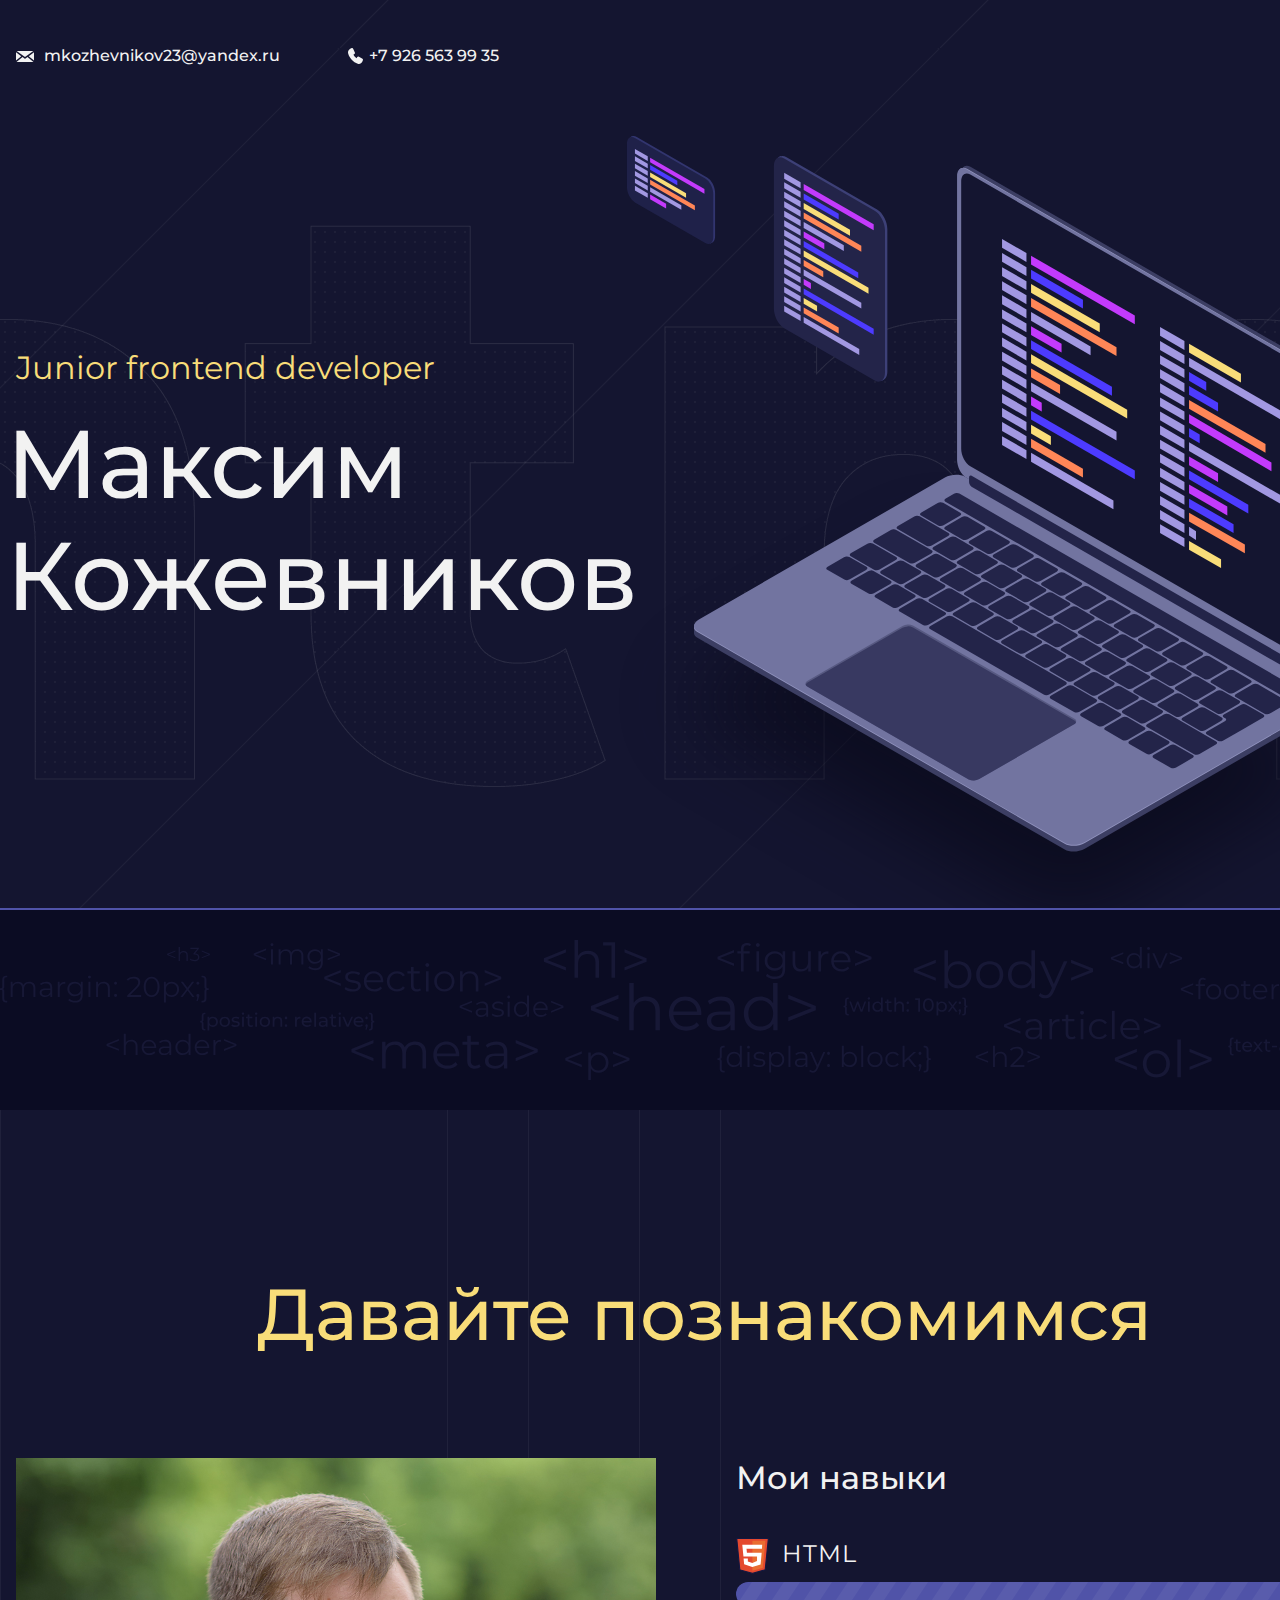
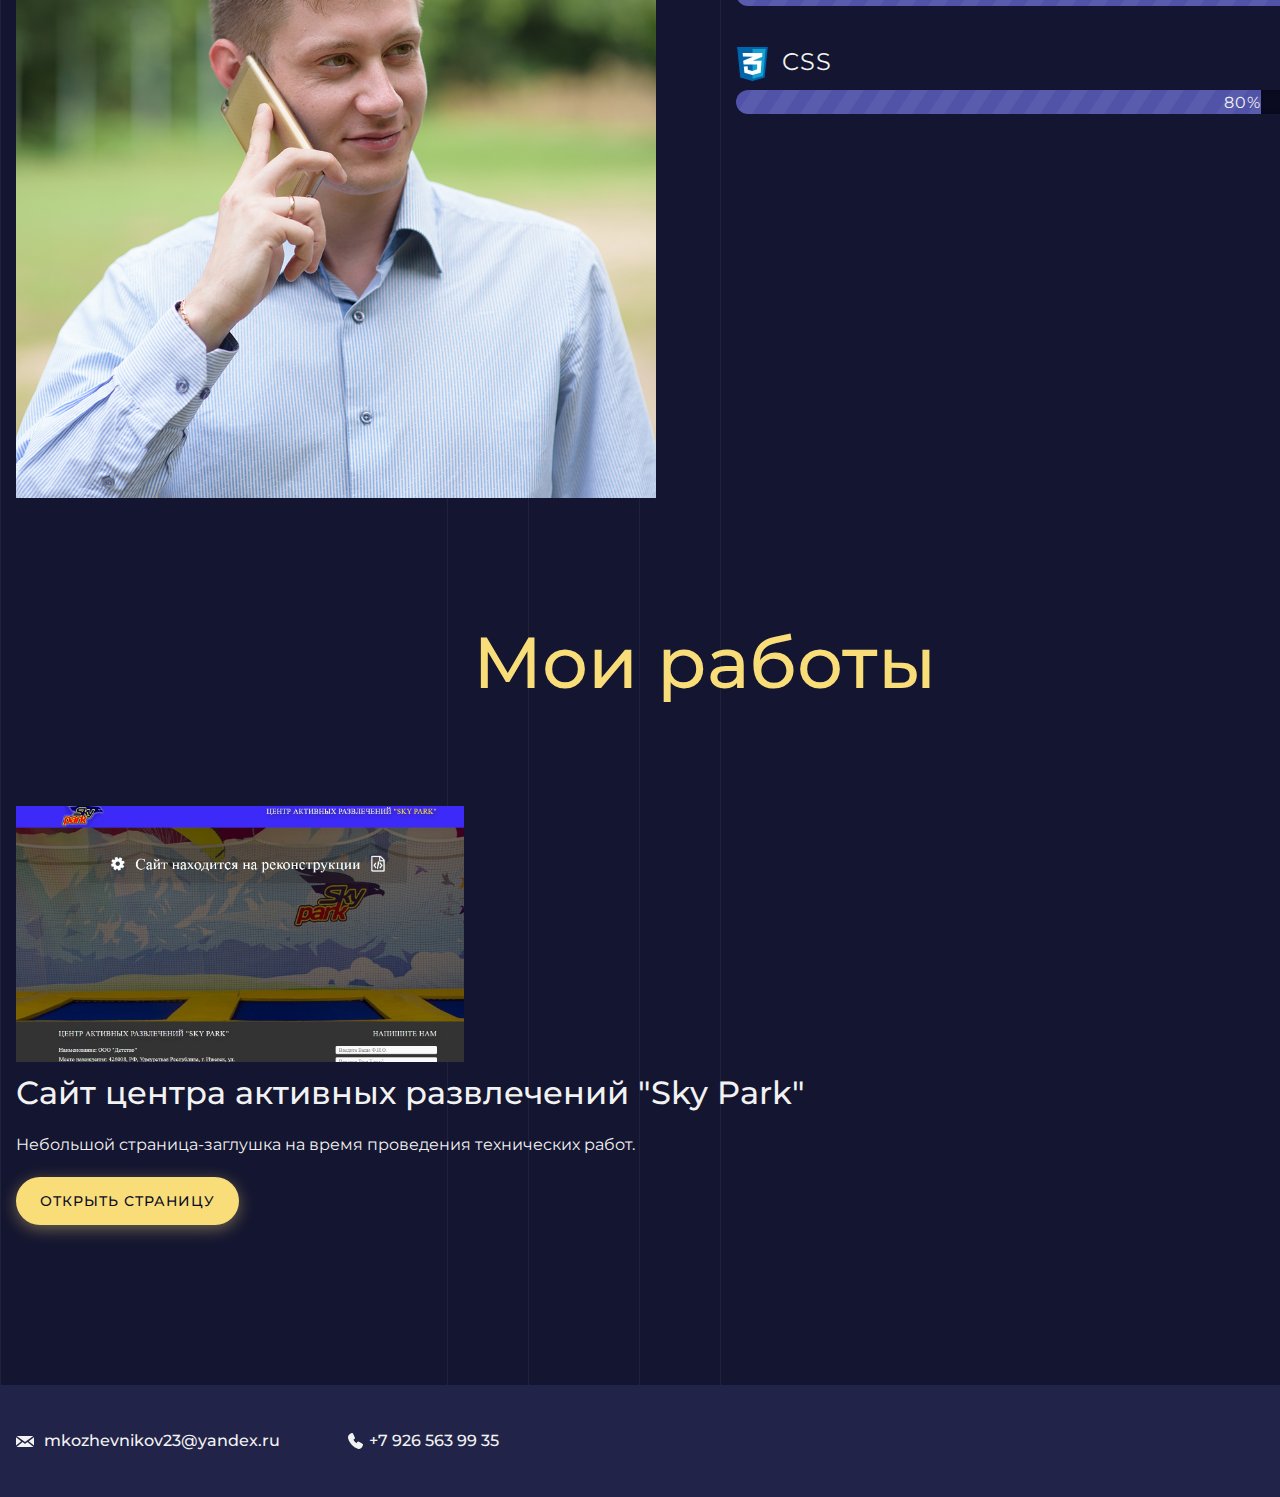
<file: index.html>
<!DOCTYPE html>
<html lang="ru">
  <head>
    <meta charset="UTF-8">
    <link rel="stylesheet" href="style.css">
    <title>Портфолио Junior frontend developer</title>
    <link href="https://fonts.googleapis.com/css?family=Montserrat:400,500,700|Old+Standard+TT&display=swap&subset=cyrillic" rel="stylesheet">
  </head>

  <body>
    <header class="page-header">
    	<div class="container">
    		<a href="mailto:mkozhevnikov23@yandex.ru" class="header-email">mkozhevnikov23@yandex.ru</a>
    		<a href="tel:+79265639935" class="header-phone">+7 926 563 99 35</a>
    	</div>
    </header>

    <section class="hero-image">
    	<div class="container">
    		<h1 class="heading">Максим Кожевников</h1>
      		<p>Junior frontend developer</p>
    	</div>
    </section>

    <section class="intro">
    	<div class="container">
    		<h2 class="subheading">Давайте познакомимся</h2>
    		<figure class="user-image">
			  <img src="files/Maksim.jpg" width="928" height="536" alt="Фото Кожевников Максим">
			</figure>
			<!-- <div>
		      <h3>Пара слов о себе</h3>
		      <p>Здесь будет краткая биография.</p>
		    </div>
			<div>
		      <h3>Чем могу быть полезен</h3>
		      <p>Текст о том, чем могу быть полезен.</p>
		    </div> -->

		    <div class="skills">
		    	<h3>Мои навыки</h3>
		    	<dl class="skills-list">
		    		<dt class="skill-html">HTML</dt>
		    		<dd class="level"><div style="width: 90%;">90%</div></dd>
		    		<dt class="skill-css">CSS</dt>
		    		<dd class="level"><div style="width: 80%;">80%</div></dd>
		    	</dl>
		    </div>
    	</div>
    </section>

    <section class="portfolio">
    	<div class="container">
    		<h2 class="subheading">Мои работы</h2>
				<figure class="project-image">
				  <img src="files/project-sp.jpg" width="928" height="536" alt="Cайт инструктора Кекса">
				</figure>
		      <h3>Сайт центра активных развлечений "Sky Park"</h3>
		      <p>Небольшой страница-заглушка на время проведения технических работ.</p>
		      <a class="button" href="source/project/sp/index.html">Открыть страницу</a>

		      <!-- <h3>Блог начинающего верстальщика</h3>
		      <p>Статический блог про обучение HTML и CSS.</p> -->
    	</div>
    </section>

    <footer class="page-footer">
    	<div class="container">
    		<a class="footer-email" href="mailto:mkozhevnikov23@yandex.ru">mkozhevnikov23@yandex.ru</a>
    		<a class="footer-phone" href="tel:+79265639935">+7 926 563 99 35</a>
    	</div>
    </footer>
  </body>
</html>
</file>
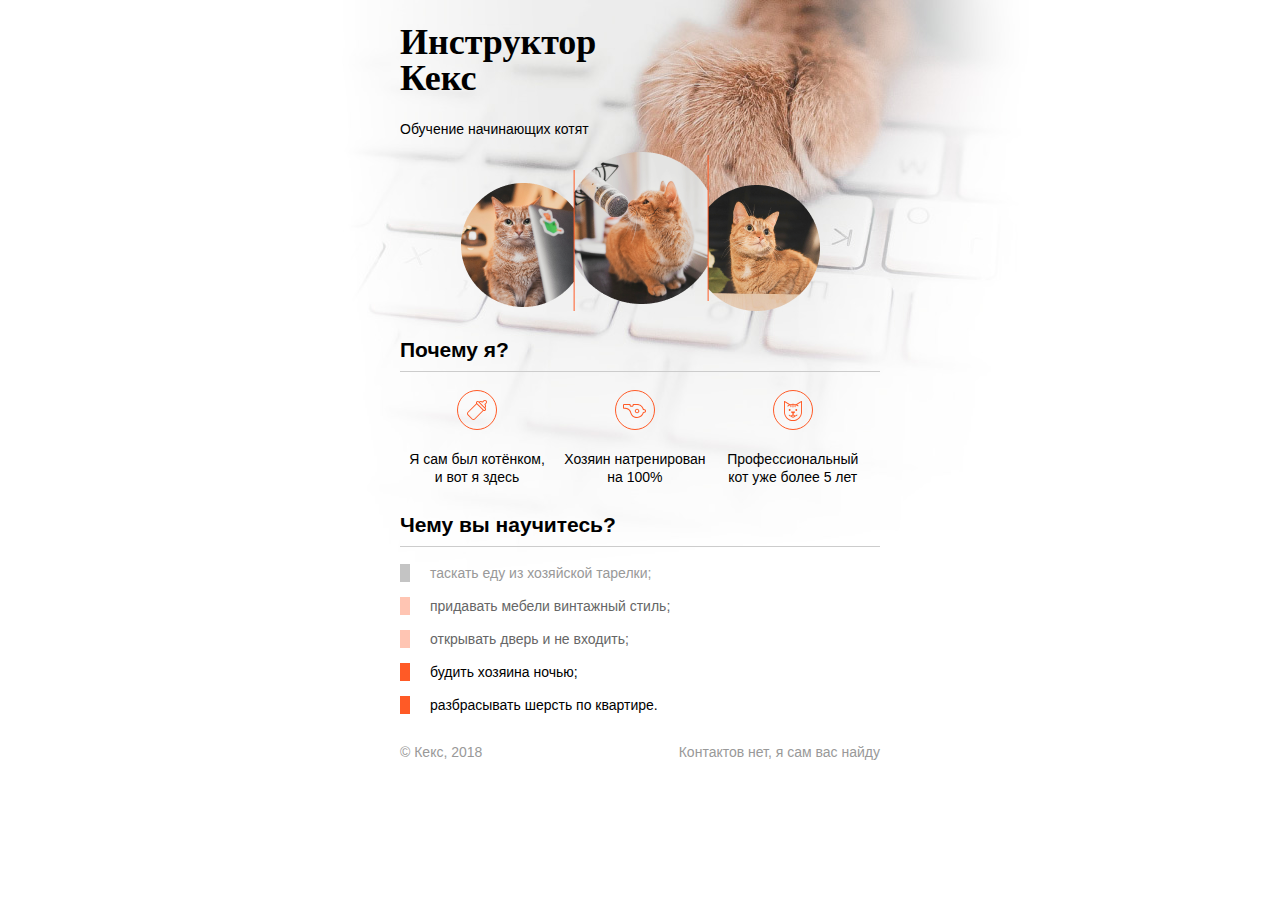
<file: source/project/index.html>
<!DOCTYPE html>
<html lang="ru">
  <head>
    <meta charset="utf-8">
    <title>Инструктор Кекс</title>
    <link rel="stylesheet" href="style.css">
  </head>
  <body>
    <div class="container">
      <header class="site-header">
        <h1>Инструктор Кекс</h1>
        <p>Обучение начинающих котят</p>
        <img src="img/keks.png">
      </header>

      <section class="features">
        <h2>Почему я?</h2>
        <p class="feature-kitten">Я сам был котёнком, и вот я здесь</p>
        <p class="feature-train">Хозяин натренирован на 100%</p>
        <p class="feature-cat">Профессиональный кот уже более 5 лет</p>
      </section>

      <section class="skills">
        <h2>Чему вы научитесь?</h2>
        <ul class="skills-list">
          <li class="skills-item">таскать еду из хозяйской тарелки;</li>
          <li class="skills-item standart">придавать мебели винтажный стиль;</li>
          <li class="skills-item standart">открывать дверь и не входить;</li>
          <li class="skills-item vip">будить хозяина ночью;</li>
          <li class="skills-item vip">разбрасывать шерсть по квартире.</li>
        </ul>
      </section>

      <footer class="site-footer">
        <p>© Кекс, 2018</p>
        <p>Контактов нет, я сам вас найду</p>
      </footer>
    </div>
  </body>
</html>
</file>
<file: style.css>
body {
  position: relative;
  margin: 0;
  min-width: 1408px;
  font-family: "Montserrat", "Helvetica", "Arial", sans-serif;
  font-size: 16px;
  line-height: 32px;
  color: #f2f2f2;
  background-color: #141530;
  background-image: url("img/pattern-lines-hero.svg");
  background-position: center;
}

.container {
  max-width: 1408px;
  margin: 0 auto;
  padding: 0 16px;
}

.page-header {
  margin: 0;
  padding: 40px 0;
}

.page-header a,
.page-footer a {
  position: relative;
  margin-right: 64px;
  padding-bottom: 10px;
  padding-top: 9px;
  font-weight: 500;
  text-decoration: none;
  background-repeat: no-repeat;
  background-position: left;
  color: inherit;
}

.page-header a:focus,
.page-header a:hover,
.page-footer a:focus,
.page-footer a:hover {
  color: #f9dd79;
}

.page-header a::after,
.page-footer a::after {
  position: absolute;
  content: "";
  bottom: 0;
  left: 0;
  width: 0;
  height: 2px;
  background-color: #f9dd79;
  transition: width 200ms;
}

.page-header a:hover::after,
.page-footer a:hover::after {
  width: 100%;
}

.header-email,
.footer-email {
  padding-left: 28px;
  background-image: url("img/icon-email.svg");
}

.header-email:focus,
.header-email:hover,
.footer-email:focus,
.footer-email:hover {
  background-image: url("img/icon-email-alt.svg");
}

.header-phone,
.footer-phone {
  padding-left: 21px;
  background-image: url("img/icon-phone.svg");
}

.header-phone:focus,
.header-phone:hover,
.footer-phone:focus,
.footer-phone:hover {
  background-image: url("img/icon-phone-alt.svg");
}

.page-header a:active,
.page-footer a:active {
  opacity: 0.5;
}

.hero-image {
  position: relative;
  padding-top: 200px;
  height: 798px;
  background-image: url("img/bg-html.png");
  background-repeat: no-repeat;
  background-position-x: center;
  background-position-y: 48px;
}

.hero-image .container {
  display: flex;
  flex-direction: column;
}

.hero-image::before {
  position: absolute;
  content: "";
  top: 24px;
  left: calc(50vw - 32px);
  width: 800px;
  height: 800px;
  background-image: url("img/hero-image.svg");
  background-repeat: no-repeat;
}

.hero-image::after {
  position: absolute;
  content: "";
  height: 200px;
  width: 100%;
  bottom: 0;
  background-color: #0b0c23;
  background-image: url("img/bg-tags.svg");
  background-position: center;
  background-repeat: no-repeat;
  border-top: 2px solid #5053a8;
}

.heading {
  z-index: 1;
  order: 2;
  margin: 0 0 0 -10px;
  width: 815px;
  font-size: 96px;
  line-height: 112px;
  font-weight: 500;
}

.hero-image p {
  z-index: 1;
  order: 1;
  margin: 0;
  padding: 32px 0;
  padding-bottom: 16px;
  font-size: 32px;
  line-height: 48px;
  color: #f9dd79;
}

.intro,
.portfolio {
  background-color: #141530;
  background-image: url("img/pattern-lines.svg");
  background-repeat: repeat-y;
  background-position-x: center;
}

.intro {
  padding-top: 160px;
  padding-bottom: 120px;
  min-height: 828px;
}

.subheading {
  margin: 0 0 100px;
  text-align: center;
  font-size: 72px;
  line-height: 88px;
  font-weight: 500;
  color: #f9dd79;
}

.intro .container {
  position: relative;
}

.user-image {
  position: absolute;
  margin: 0;
}

.user-image img {
  width: 640px;
  height: 640px;
  object-fit: cover;
}

.intro .container div {
  margin-left: 720px;
  margin-bottom: 56px;
}

.intro h3,
.portfolio h3 {
  margin: 0 0 16px;
  font-size: 32px;
  line-height: 40px;
  font-weight: 500;
}

.intro p {
  margin: 0;
  z-index: 2;
}

.skills {
  margin-bottom: 0;
}

.skills h3 {
  margin-bottom: 40px;
}

.skills-list {
  margin: 0;
  padding: 0;
}

.skills-list dt {
  margin: 0 0 8px;
  padding-left: 46px;
  height: 36px;
  font-size: 24px;
  letter-spacing: 1px;
  background-repeat: no-repeat;
  background-position: left;
}

.skill-html {
  background-image: url("img/icon-html.svg");
}

.skill-css {
  background-image: url("img/icon-css.svg");
}

.level {
  margin: 0 0 40px;
  height: 24px;
  text-align: right;
  background-color: #0b0c23;
  box-shadow: inset 0 0 12px #070716;
  border-radius: 12px;
  overflow: hidden;
}

.skills .level div {
  margin: 0;
  height: 24px;
  letter-spacing: 1px;
  line-height: 26px;
  background-color: #5053a8;
  background-image: url("img/progress-pattern.svg");
}

.portfolio {
  margin: 0;
  padding-bottom: 160px;
}

.projects {
  margin: 0;
  padding: 0;
  list-style: none;
}

.projects li {
  position: relative;
  min-height: 256px;
  margin: 0 0 100px;
  padding-left: 528px;
}

.project-image {
/*  position: absolute;*/
  top: 0;
  left: 0;
  margin: 0;
}

.project-image img {
  width: 448px;
  height: 256px;
  object-fit: cover;
}

.projects p {
  margin: 0 0 32px;
}

.button {
  margin: 0;
  padding: 8px 24px;
  display: inline-block;
  vertical-align: baseline;
  font-size: 14px;
  font-weight: 500;
  letter-spacing: 1px;
  text-decoration: none;
  text-transform: uppercase;
  color: #0b0c23;
  background-color: #f9dd79;
  box-shadow: 0 4px 16px rgba(249, 221, 121, 0.4);
  border-radius: 24px;
  transition: background-color 100ms, box-shadow 100ms;
}

.button:focus,
.button:hover {
  background-color: #f9e7a8;
  box-shadow: 0 4px 32px rgba(249, 221, 121, 0.6);
}

.button:active {
  background-color: #b69e4b;
  box-shadow: none;
}

.page-footer {
  padding: 40px 0;
  background-color: #212349;
}
</file>
<file: source/project/style.css>
body {
  padding: 0;
  font-family: "Arial", sans-serif;
  font-size: 14px;
  line-height: 18px;
  color: #000000;
  background: #ffffff url("img/keks-background.jpg") no-repeat 50% 0;
}

h1 {
  width: 260px;
  font-family: "Georgia", serif;
  font-size: 36px;
  line-height: 36px;
}

h2 {
  padding-bottom: 12px;
  border-bottom: 1px solid #cccccc;
}

.site-header {
  margin-bottom: 30px;
}

.skills-item {
  margin-bottom: 15px;
  padding-left: 20px;
  border-left: 10px solid #c4c4c4;
  color: #999999;
}

.standart {
  border-color: #ffc5b3;
  color: #666666;
}

/* Добавьте правило ниже */

.vip {
  border-color: #ff5a26;
  color: #000000;
}

.container {
  width: 480px;
  margin: 0 auto;
}

.site-header img {
  display: block;
  margin: 0 auto;
}

.features {
  margin-bottom: 30px;
}

.features p {
  display: inline-block;
  vertical-align: top;
  width: 30%;
  margin: 0 5px;
  text-align: center;
  background-repeat: no-repeat;
  background-position: center top;
}

.feature-kitten {
  padding-top: 60px;
  background-image: url("img/bottle.svg");
}

.feature-cat {
  padding-top: 60px;
  background-image: url("img/cat.svg");
}

.feature-train {
  padding-top: 60px;
  background-image: url("img/whistle.svg");
}

.skills-list {
  padding: 0;
  list-style: none;
}

.site-footer {
  display: flex;
  justify-content: space-between;
  color: #999999;
}
</file>
